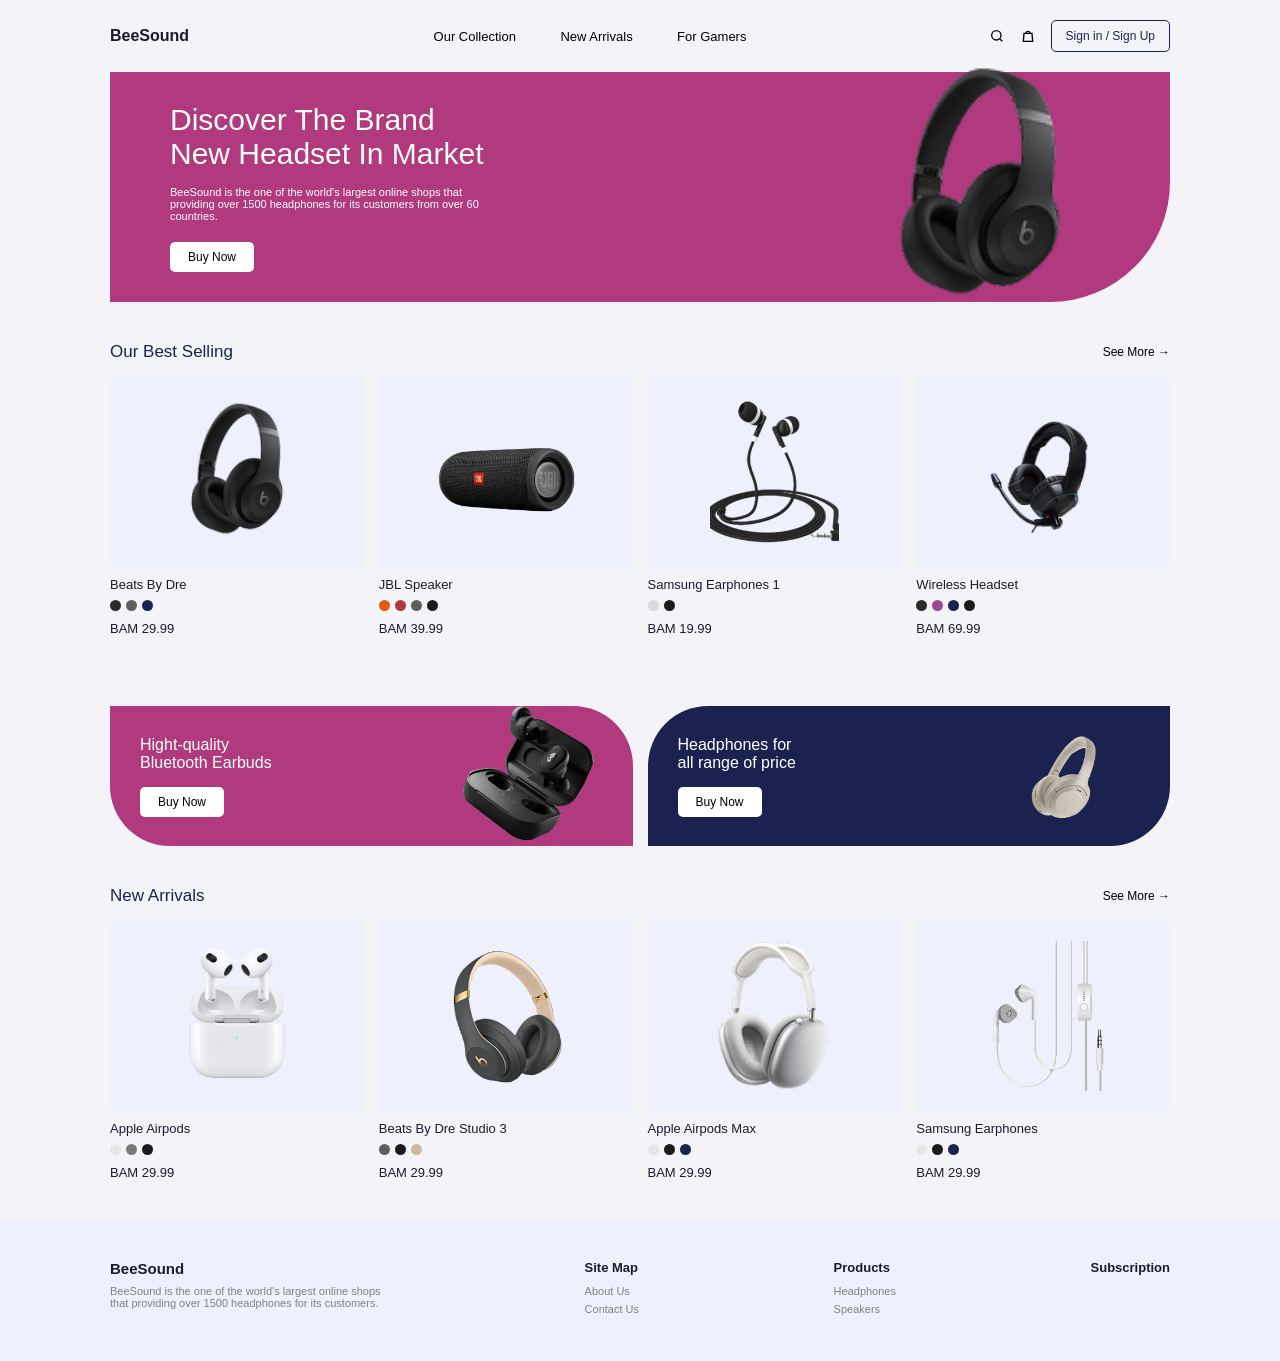
<file: index.html>
<!DOCTYPE html>
<html lang="en">
<head>
  <meta charset="UTF-8">
  <meta name="viewport" content="width=device-width, initial-scale=1.0">
  <title>BeeSound</title>
  <link rel="stylesheet" href="style.css">
  <link rel="stylesheet" href="pages.css">
</head>
<body>

  <!-- header -->
  <div class="header">
    <h3 class="logo">BeeSound</h3>

    <div class="menu">
      <a href="#">Our Collection</a>
      <a href="#new">New Arrivals</a>
      <a href="#">For Gamers</a>
    </div>

    <div class="header-right">
      <svg width="16" height="16" viewBox="0 0 24 24" fill="none" stroke="black" stroke-width="2"><circle cx="11" cy="11" r="7"/><path d="M20 20l-4-4"/></svg>
      <svg width="16" height="16" viewBox="0 0 24 24" fill="none" stroke="black" stroke-width="2"><path d="M6 8h12l1 12H5L6 8z"/><path d="M9 8a3 3 0 016 0"/></svg>
      <a href="#" class="sign">Sign in / Sign Up</a>
    </div>
  </div>

  <div class="main">

    <!-- hero -->
    <div class="hero">
      <div class="hero-text">
        <h1>Discover The Brand <br> New Headset In Market</h1>
        <p>BeeSound is the one of the world's largest online shops that providing over 1500 headphones for its customers from over 60 countries.</p>
        <a href="#" class="buy">Buy Now</a>
      </div>
      <img class="hero-img" src="./e-commerce/MQTP3-removebg-preview 1.png" alt="">
    </div>

    <!-- best selling -->
    <div class="title-row">
      <h2>Our Best Selling</h2>
      <a href="#" class="see">See More →</a>
    </div>

    <div class="cards">
      <div class="card">
        <div class="pic"><img src="./e-commerce/MQTP3-removebg-preview 1.png" alt=""></div>
        <p class="name">Beats By Dre</p>
        <div class="colors">
          <span style="background: #2b2b2b;"></span>
          <span style="background: #5e5e5e;"></span>
          <span style="background: #1c2250;"></span>
        </div>
        <p class="price">BAM 29.99</p>
      </div>

      <div class="card">
        <div class="pic"><img src="./e-commerce/jbl-flip-5-black-singapore-photo_1600x-removebg-preview 1.png" alt=""></div>
        <p class="name">JBL Speaker</p>
        <div class="colors">
          <span style="background: #e8590c;"></span>
          <span style="background: #b03a3a;"></span>
          <span style="background: #5e5e5e;"></span>
          <span style="background: #1a1a1a;"></span>
        </div>
        <p class="price">BAM 39.99</p>
      </div>

      <div class="card">
        <div class="pic"><img src="./e-commerce/61oh3JDluXL-removebg-preview 1.png" alt=""></div>
        <p class="name">Samsung Earphones 1</p>
        <div class="colors">
          <span style="background: #d9d9d9;"></span>
          <span style="background: #1a1a1a;"></span>
        </div>
        <p class="price">BAM 19.99</p>
      </div>

      <div class="card">
        <div class="pic"><img src="./e-commerce/TYPLEDGHBK_typhoon_led_gaming_headset_black_strike_ghl11-removebg-preview 1.png" alt=""></div>
        <p class="name">Wireless Headset</p>
        <div class="colors">
          <span style="background: #2b2b2b;"></span>
          <span style="background: #9a4a8c;"></span>
          <span style="background: #1c2250;"></span>
          <span style="background: #1a1a1a;"></span>
        </div>
        <p class="price">BAM 69.99</p>
      </div>
    </div>

    <!-- two banners -->
    <div class="banners">
      <div class="banner1">
        <div>
          <h3>Hight-quality <br> Bluetooth Earbuds</h3>
          <a href="#" class="buy">Buy Now</a>
        </div>
        <img src="./e-commerce/black one.png" alt="">
      </div>

      <div class="banner2">
        <div>
          <h3>Headphones for <br> all range of price</h3>
          <a href="#" class="buy">Buy Now</a>
        </div>
        <img src="./e-commerce/white one.png" alt="">
      </div>
    </div>

  </div>


  <!-- new arrivals -->
  <div class="main" id="new">
    <div class="title-row">
      <h2>New Arrivals</h2>
      <a href="#" class="see">See More →</a>
    </div>

    <div class="cards">
      <div class="card">
        <div class="pic"><img src="./e-commerce/earpods.png" alt=""></div>
        <p class="name">Apple Airpods</p>
        <div class="colors">
          <span style="background: #e6e6e6;"></span>
          <span style="background: #7a7a7a;"></span>
          <span style="background: #1a1a1a;"></span>
        </div>
        <p class="price">BAM 29.99</p>
      </div>

      <div class="card">
        <div class="pic"><img src="./e-commerce/headphone1.png" alt=""></div>
        <p class="name">Beats By Dre Studio 3</p>
        <div class="colors">
          <span style="background: #5e5e5e;"></span>
          <span style="background: #1a1a1a;"></span>
          <span style="background: #c9b8a0;"></span>
        </div>
        <p class="price">BAM 29.99</p>
      </div>

      <div class="card">
        <div class="pic"><img src="./e-commerce/headphone2.png" alt=""></div>
        <p class="name">Apple Airpods Max</p>
        <div class="colors">
          <span style="background: #e6e6e6;"></span>
          <span style="background: #1a1a1a;"></span>
          <span style="background: #1c2250;"></span>
        </div>
        <p class="price">BAM 29.99</p>
      </div>

      <div class="card">
        <div class="pic"><img src="./e-commerce/samsung.png" alt=""></div>
        <p class="name">Samsung Earphones</p>
        <div class="colors">
          <span style="background: #e6e6e6;"></span>
          <span style="background: #1a1a1a;"></span>
          <span style="background: #1c2250;"></span>
        </div>
        <p class="price">BAM 29.99</p>
      </div>
    </div>
  </div>

  <!-- footer -->
  <div class="footer">
    <div class="footer-in">
      <div class="footer-about">
        <h3>BeeSound</h3>
        <p>BeeSound is the one of the world's largest online shops that providing over 1500 headphones for its customers.</p>
      </div>

      <div class="col">
        <h4>Site Map</h4>
        <a href="#">About Us</a>
        <a href="#">Contact Us</a>
      </div>

      <div class="col">
        <h4>Products</h4>
        <a href="#">Headphones</a>
        <a href="#">Speakers</a>
      </div>

      <div class="col">
        <h4>Subscription</h4>
      </div>
    </div>
  </div>

</body>
</html>
</file>
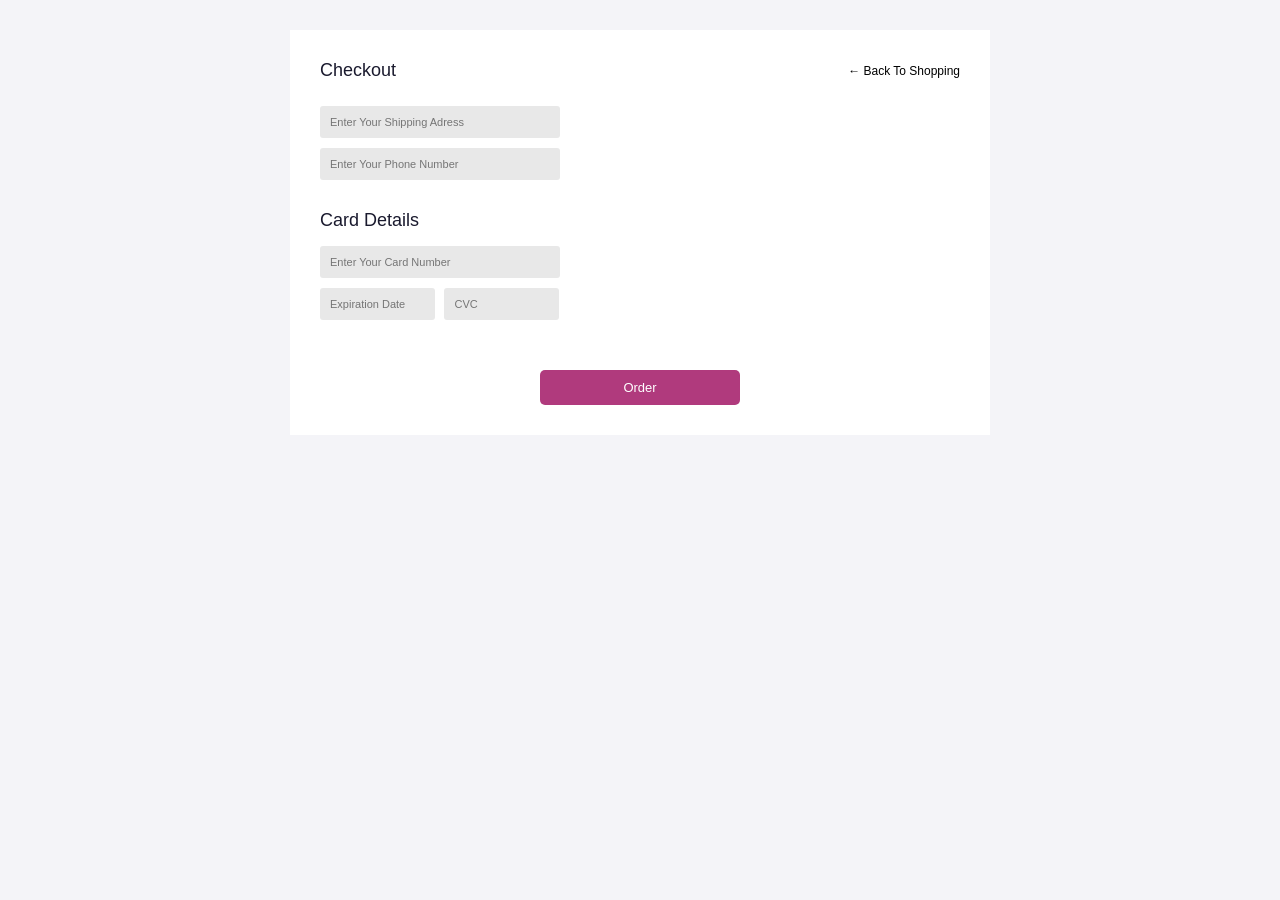
<file: checkout.html>
<!DOCTYPE html>
<html lang="en">
<head>
  <meta charset="UTF-8">
  <meta name="viewport" content="width=device-width, initial-scale=1.0">
  <title>Checkout</title>
  <link rel="stylesheet" href="style.css">
  <link rel="stylesheet" href="pages.css">
</head>
<body>

  <div class="page page-small">

    <div class="page-top">
      <h2>Checkout</h2>
      <a href="#" class="back">← Back To Shopping</a>
    </div>

    <input type="text" class="inp" placeholder="Enter Your Shipping Adress">
    <input type="text" class="inp" placeholder="Enter Your Phone Number">

    <h2 class="card-title">Card Details</h2>

    <input type="text" class="inp" placeholder="Enter Your Card Number">
    <input type="text" class="inp inp-small" placeholder="Expiration Date">
    <input type="text" class="inp inp-small" placeholder="CVC">

    <a href="#" class="pink-btn pink-btn-center">Order</a>

  </div>

</body>
</html>
</file>
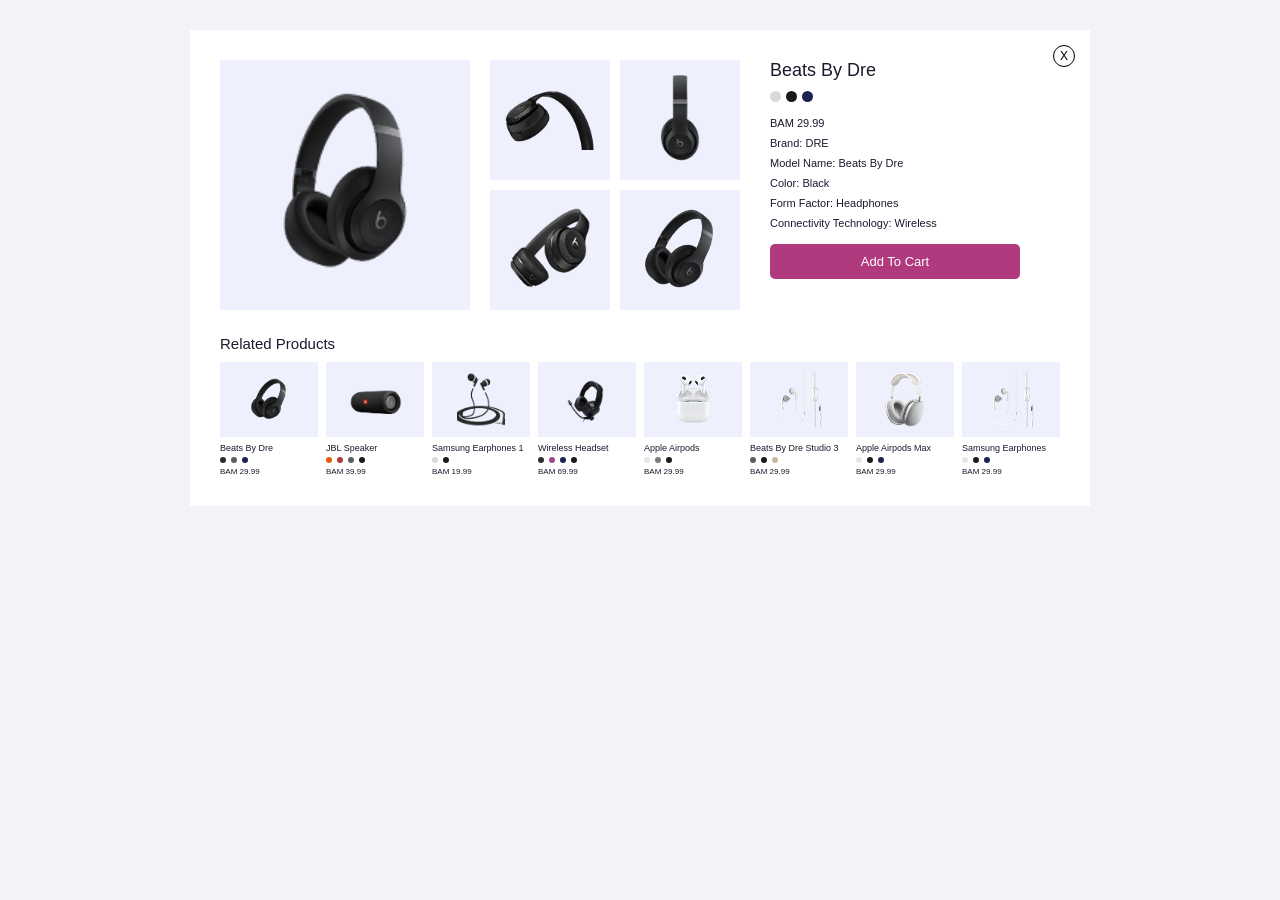
<file: product.html>
<!DOCTYPE html>
<html lang="en">
<head>
  <meta charset="UTF-8">
  <meta name="viewport" content="width=device-width, initial-scale=1.0">
  <title>Beats By Dre</title>
  <link rel="stylesheet" href="style.css">
  <link rel="stylesheet" href="pages.css">
</head>
<body>

  <div class="page">

    <a href="#" class="close">X</a>

    <div class="product-top">

      <div class="big-pic">
        <img src="./e-commerce/MQTP3-removebg-preview 1.png" alt="">
      </div>

      <div class="small-pics">
        <div class="small-pic"><img src="./e-commerce/solo3-pdp-p03.png.large 1.png" alt=""></div>
        <div class="small-pic"><img src="./e-commerce/MQTP3_AV1-removebg-preview 1.png" alt=""></div>
        <div class="small-pic"><img src="./e-commerce/MX432_AV3-removebg-preview 1.png" alt=""></div>
        <div class="small-pic"><img src="./e-commerce/MQTP3-removebg-preview 1 (1).png" alt=""></div>
      </div>

      <div class="info">
        <h3>Beats By Dre</h3>
        <div class="colors">
          <span style="background: #d9d9d9;"></span>
          <span style="background: #1a1a1a;"></span>
          <span style="background: #1c2250;"></span>
        </div>

        <p class="big-price">BAM 29.99</p>

        <p>Brand: DRE</p>
        <p>Model Name: Beats By Dre</p>
        <p>Color: Black</p>
        <p>Form Factor: Headphones</p>
        <p>Connectivity Technology: Wireless</p>

        <a href="#" class="pink-btn">Add To Cart</a>
      </div>

    </div>

    <!-- related products -->
    <div class="related">
      <h3>Related Products</h3>

      <div class="related-list">

        <div class="mini">
          <div class="mini-pic"><img src="./e-commerce/MQTP3-removebg-preview 1 (1).png" alt=""></div>
          <p class="name">Beats By Dre</p>
          <div class="colors">
            <span style="background: #2b2b2b;"></span>
            <span style="background: #5e5e5e;"></span>
            <span style="background: #1c2250;"></span>
          </div>
          <p class="price">BAM 29.99</p>
        </div>

        <div class="mini">
          <div class="mini-pic"><img src="./e-commerce/jbl-flip-5-black-singapore-photo_1600x-removebg-preview 1.png" alt=""></div>
          <p class="name">JBL Speaker</p>
          <div class="colors">
            <span style="background: #e8590c;"></span>
            <span style="background: #b03a3a;"></span>
            <span style="background: #5e5e5e;"></span>
            <span style="background: #1a1a1a;"></span>
          </div>
          <p class="price">BAM 39.99</p>
        </div>

        <div class="mini">
          <div class="mini-pic"><img src="./e-commerce/61oh3JDluXL-removebg-preview 1.png" alt=""></div>
          <p class="name">Samsung Earphones 1</p>
          <div class="colors">
            <span style="background: #d9d9d9;"></span>
            <span style="background: #1a1a1a;"></span>
          </div>
          <p class="price">BAM 19.99</p>
        </div>

        <div class="mini">
          <div class="mini-pic"><img src="./e-commerce/TYPLEDGHBK_typhoon_led_gaming_headset_black_strike_ghl11-removebg-preview 1.png" alt=""></div>
          <p class="name">Wireless Headset</p>
          <div class="colors">
            <span style="background: #2b2b2b;"></span>
            <span style="background: #9a4a8c;"></span>
            <span style="background: #1c2250;"></span>
            <span style="background: #1a1a1a;"></span>
          </div>
          <p class="price">BAM 69.99</p>
        </div>

        <div class="mini">
          <div class="mini-pic"><img src="./e-commerce/MME73-removebg-preview 1 (1).png" alt=""></div>
          <p class="name">Apple Airpods</p>
          <div class="colors">
            <span style="background: #e6e6e6;"></span>
            <span style="background: #7a7a7a;"></span>
            <span style="background: #1a1a1a;"></span>
          </div>
          <p class="price">BAM 29.99</p>
        </div>

        <div class="mini">
          <div class="mini-pic"><img src="./e-commerce/591937292_max-removebg-preview 1 (1).png" alt=""></div>
          <p class="name">Beats By Dre Studio 3</p>
          <div class="colors">
            <span style="background: #5e5e5e;"></span>
            <span style="background: #1a1a1a;"></span>
            <span style="background: #c9b8a0;"></span>
          </div>
          <p class="price">BAM 29.99</p>
        </div>

        <div class="mini">
          <div class="mini-pic"><img src="./e-commerce/apple-airpods-max-review-64959f6226b6d-removebg-preview 1 (1).png" alt=""></div>
          <p class="name">Apple Airpods Max</p>
          <div class="colors">
            <span style="background: #e6e6e6;"></span>
            <span style="background: #1a1a1a;"></span>
            <span style="background: #1c2250;"></span>
          </div>
          <p class="price">BAM 29.99</p>
        </div>

        <div class="mini">
          <div class="mini-pic"><img src="./e-commerce/591937292_max-removebg-preview 1 (1).png" alt=""></div>
          <p class="name">Samsung Earphones</p>
          <div class="colors">
            <span style="background: #e6e6e6;"></span>
            <span style="background: #1a1a1a;"></span>
            <span style="background: #1c2250;"></span>
          </div>
          <p class="price">BAM 29.99</p>
        </div>

      </div>
    </div>

  </div>

</body>
</html>
</file>
<file: style.css>
* {
  margin: 0;
  padding: 0;
  box-sizing: border-box;
}

body {
  font-family: Arial, Helvetica, sans-serif;
  color: #1a1a2e;
}

a {
  text-decoration: none;
  color: black;
}

img {
  max-width: 100%;
}

/* header */
.header {
  width: 1100px;
  max-width: 100%;
  margin: auto;
  padding: 20px;
  display: flex;
  justify-content: space-between;
  align-items: center;
}

.logo {
  font-size: 16px;
  width: 150px;
}

.menu a {
  margin: 0 20px;
  font-size: 13px;
}

.header-right {
  width: 250px;
  display: flex;
  justify-content: flex-end;
  align-items: center;
  gap: 15px;
}

.sign {
  border: 1px solid #1c2250;
  padding: 8px 14px;
  border-radius: 5px;
  font-size: 12px;
  color: #1c2250;
}

/* main */
.main {
  width: 1100px;
  max-width: 100%;
  margin: auto;
  padding: 0 20px;
}

/* hero */
.hero {
  background: #b03a7d;
  height: 230px;
  border-radius: 0 0 120px 0;
  padding: 0 60px;
  display: flex;
  justify-content: space-between;
  align-items: center;
  color: white;
}

.hero-text {
  width: 430px;
}

.hero h1 {
  font-size: 30px;
  font-weight: normal;
  margin-bottom: 15px;
}

.hero p {
  font-size: 11px;
  margin-bottom: 20px;
  width: 330px;
}

.buy {
  background: white;
  color: black;
  padding: 8px 18px;
  border-radius: 5px;
  font-size: 12px;
  display: inline-block;
}

.hero-img {
  width: 260px;
}

/* titles */
.title-row {
  display: flex;
  justify-content: space-between;
  align-items: center;
  margin-top: 40px;
  margin-bottom: 15px;
}

.title-row h2 {
  font-size: 17px;
  font-weight: normal;
  color: #1c2250;
}

.see {
  font-size: 12px;
}

/* cards */
.cards {
  display: flex;
  gap: 15px;
}

.card {
  width: 25%;
}

.pic {
  background: #eef1fd;
  height: 190px;
  display: flex;
  justify-content: center;
  align-items: center;
  margin-bottom: 10px;
}

.pic img {
  height: 150px;
}

.name {
  font-size: 13px;
  margin-bottom: 8px;
}

.colors {
  display: flex;
  gap: 5px;
  margin-bottom: 10px;
}

.colors span {
  width: 11px;
  height: 11px;
  border-radius: 50%;
}

.price {
  font-size: 13px;
}

/* banners */
.banners {
  display: flex;
  gap: 15px;
  margin-top: 70px;
}

.banner1, .banner2 {
  width: 50%;
  height: 140px;
  padding: 0 30px;
  display: flex;
  justify-content: space-between;
  align-items: center;
  color: white;
}

.banner1 {
  background: #b03a7d;
  border-radius: 0 60px 0 60px;
}

.banner2 {
  background: #1c2250;
  border-radius: 60px 0 60px 0;
}

.banner1 h3, .banner2 h3 {
  font-size: 16px;
  font-weight: normal;
  margin-bottom: 15px;
}

.banner1 img, .banner2 img {
  width: 150px;
}

/* black line */
.black-line {
  background: #1d1d1d;
  height: 22px;
  margin-top: 160px;
}

/* footer */
.footer {
  background: #eef1fd;
  margin-top: 40px;
  padding: 40px 0;
}

.footer-in {
  width: 1100px;
  max-width: 100%;
  margin: auto;
  padding: 0 20px;
  display: flex;
  justify-content: space-between;
}

.footer-about {
  width: 280px;
}

.footer-about h3 {
  font-size: 15px;
  margin-bottom: 8px;
}

.footer-about p {
  font-size: 11px;
  color: gray;
}

.col h4 {
  font-size: 13px;
  margin-bottom: 10px;
}

.col a {
  display: block;
  font-size: 11px;
  color: gray;
  margin-bottom: 6px;
}

/* mobile */
@media (max-width: 768px) {
  .header {
    flex-direction: column;
    gap: 15px;
  }
  .hero {
    height: auto;
    flex-direction: column;
    padding: 30px;
    border-radius: 0 0 60px 0;
  }
  .hero p {
    width: 100%;
  }
  .cards, .banners, .footer-in {
    flex-direction: column;
  }
  .card, .banner1, .banner2 {
    width: 100%;
  }
  .banner1, .banner2 {
    height: auto;
    padding: 25px;
  }
  .col {
    margin-top: 20px;
  }
}
</file>
<file: pages.css>
body {
  background: #f4f4f8;
}

.page {
  width: 900px;
  max-width: 100%;
  margin: 30px auto;
  background: white;
  padding: 30px;
  position: relative;
}

.page-small {
  width: 700px;
}

.page-top {
  display: flex;
  justify-content: space-between;
  align-items: center;
  margin-bottom: 25px;
}

.page-top h2 {
  font-size: 18px;
  font-weight: normal;
}

.back {
  font-size: 12px;
}

.close {
  position: absolute;
  top: 15px;
  right: 15px;
  width: 22px;
  height: 22px;
  border: 1px solid black;
  border-radius: 50%;
  text-align: center;
  line-height: 20px;
  font-size: 12px;
}

.pink-btn {
  display: block;
  width: 200px;
  background: #b03a7d;
  color: white;
  text-align: center;
  padding: 10px 0;
  border-radius: 5px;
  font-size: 13px;
  border: none;
}

.pink-btn-center {
  margin: 40px auto 0 auto;
}

.product-top {
  display: flex;
  gap: 20px;
}

.big-pic {
  width: 250px;
  height: 250px;
  background: #eef1fd;
  display: flex;
  justify-content: center;
  align-items: center;
}

.big-pic img {
  width: 200px;
}

.small-pics {
  width: 260px;
  display: flex;
  flex-wrap: wrap;
  gap: 10px;
}

.small-pic {
  width: 120px;
  height: 120px;
  background: #eef1fd;
  display: flex;
  justify-content: center;
  align-items: center;
}

.small-pic img {
  width: 90px;
}

.info {
  width: 250px;
}

.info h3 {
  font-size: 18px;
  font-weight: normal;
  margin-bottom: 10px;
}

.big-price {
  font-size: 20px;
  margin: 15px 0;
}

.info p {
  font-size: 11px;
  margin-bottom: 8px;
}

.info .pink-btn {
  width: 100%;
  margin-top: 15px;
}

/* related products */
.related h3 {
  font-size: 15px;
  font-weight: normal;
  margin: 25px 0 10px 0;
}

.related-list {
  display: flex;
  gap: 8px;
}

.mini {
  width: 12.5%;
}

.mini-pic {
  background: #eef1fd;
  height: 75px;
  display: flex;
  justify-content: center;
  align-items: center;
  margin-bottom: 6px;
}

.mini-pic img {
  height: 55px;
}

.mini .name {
  font-size: 9px;
  margin-bottom: 4px;
}

.mini .colors {
  margin-bottom: 4px;
}

.mini .colors span {
  width: 6px;
  height: 6px;
}

.mini .price {
  font-size: 8px;
}

.cart-box {
  display: flex;
  gap: 20px;
}

.cart-box .big-pic {
  width: 200px;
  height: 250px;
}

.cart-box .big-pic img {
  width: 170px;
}

.cart-info h3 {
  font-size: 15px;
  font-weight: normal;
  margin-bottom: 10px;
}

.cart-info p {
  font-size: 12px;
}

.inp {
  display: block;
  width: 240px;
  background: #e8e8e8;
  border: none;
  padding: 10px;
  margin-bottom: 10px;
  font-size: 11px;
  border-radius: 3px;
}

.inp-small {
  display: inline-block;
  width: 115px;
  margin-right: 5px;
}

.card-title {
  font-size: 18px;
  font-weight: normal;
  margin: 30px 0 15px 0;
}
/* mob */
@media (max-width: 768px) {
  .page {
    padding: 20px;
    margin: 0;
  }
  .product-top, .cart-box {
    flex-direction: column;
  }
  .big-pic, .cart-box .big-pic, .small-pics, .info {
    width: 100%;
  }
  .related-list {
    flex-wrap: wrap;
  }
  .mini {
    width: 22%;
  }
}
</file>
